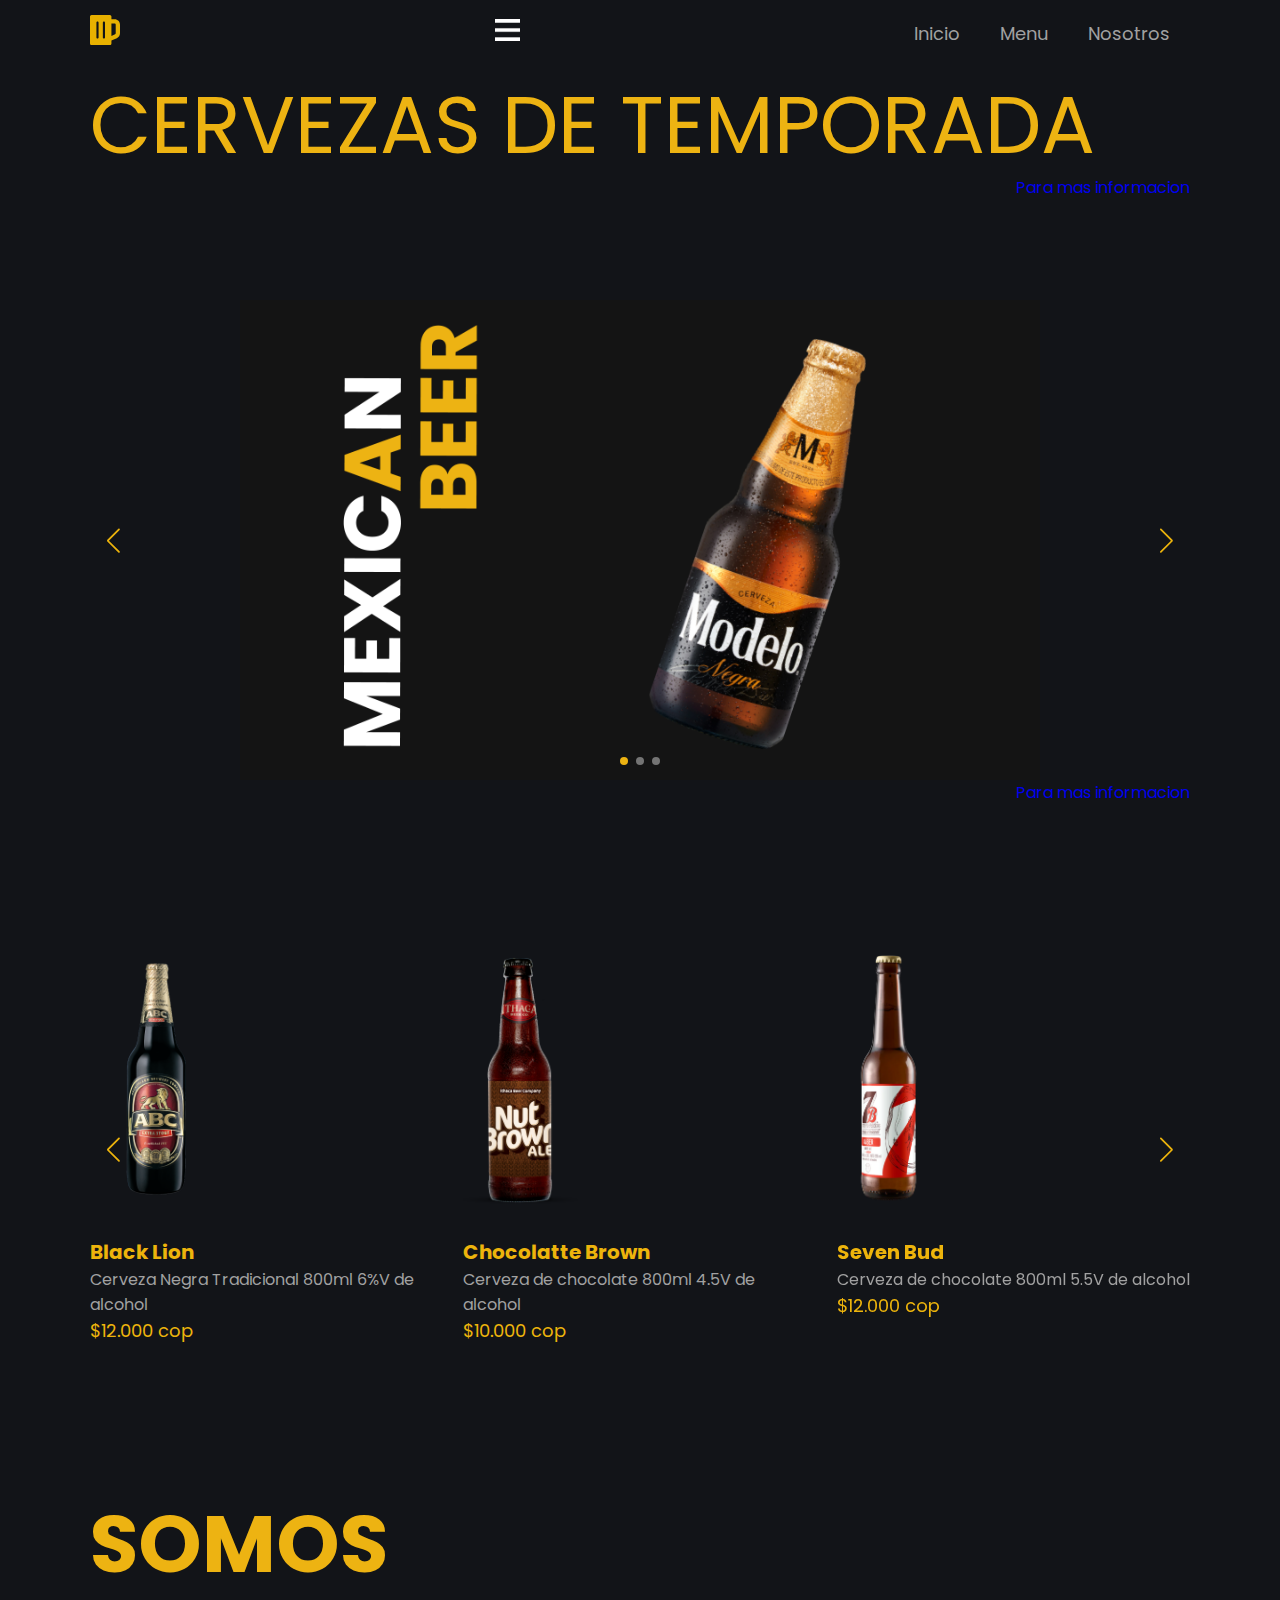
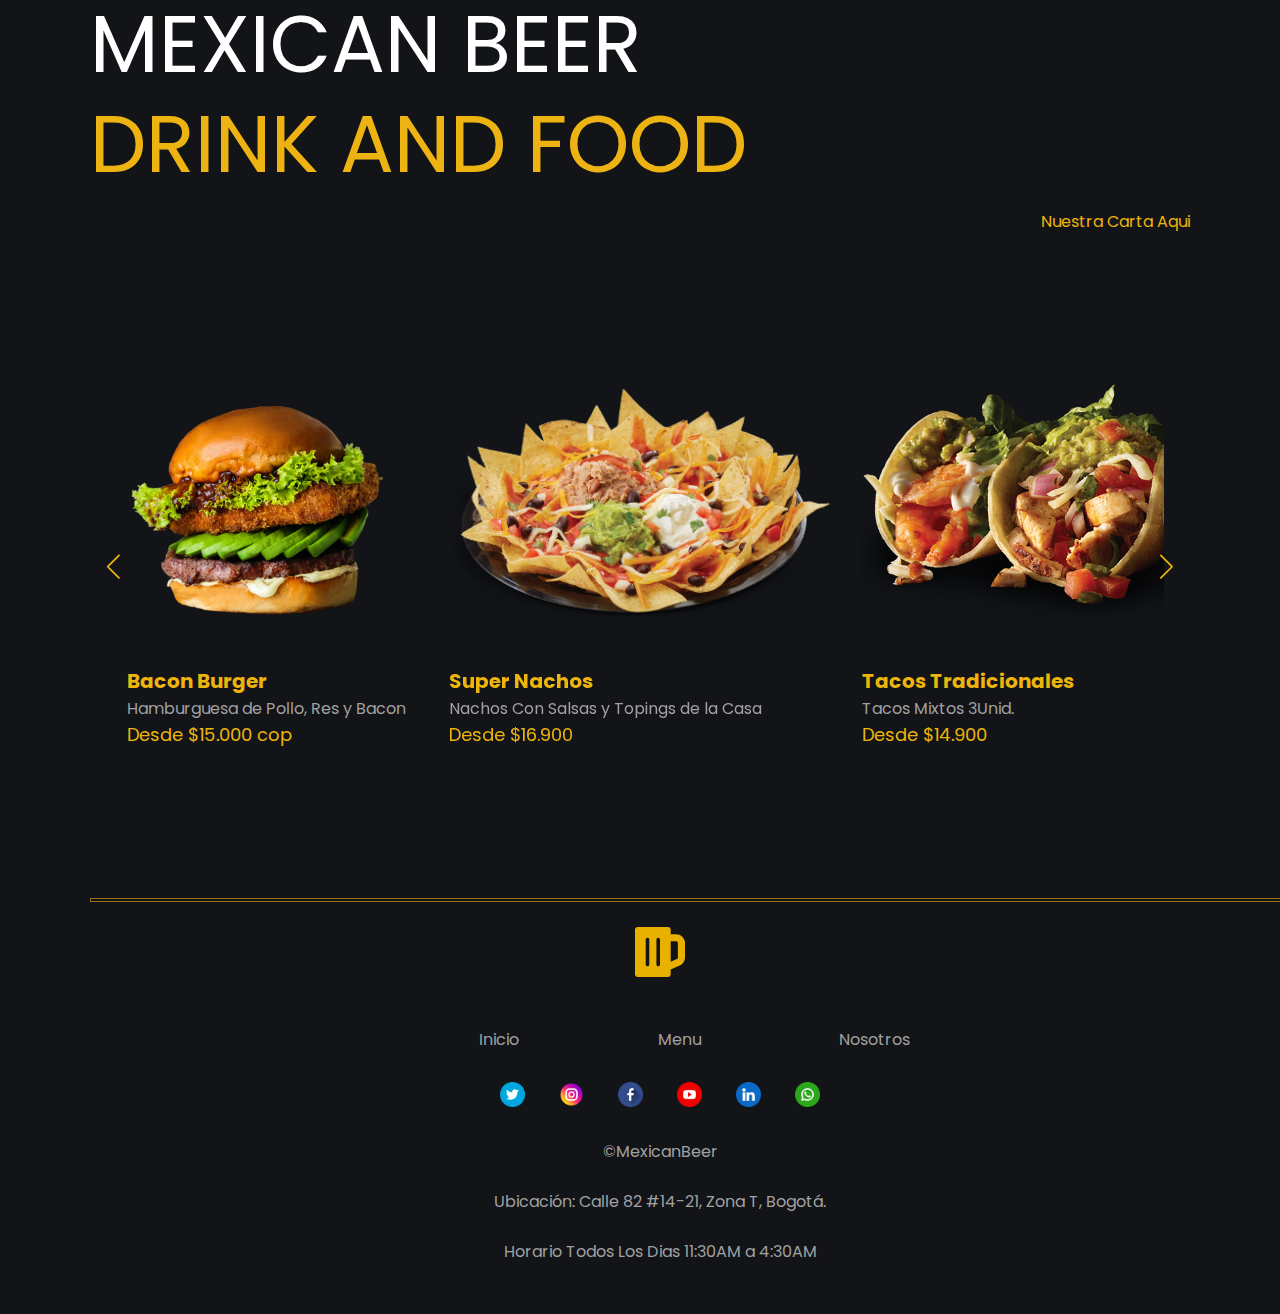
<file: ProyectoFinalFundamentosWeb/index.html>
<!DOCTYPE html>
<html lang="en">
<head>
    <meta charset="UTF-8">
    <meta name="viewport" content="width=device-width, initial-scale=1.0">
    <title>Mexican Beer</title>
    <link rel="icon" href="Img/icon-beer.png" type="image/png">
    <link rel="stylesheet" href="https://cdn.jsdelivr.net/npm/swiper/swiper-bundle.min.css" />
    <link rel="stylesheet" href="Css/Style.css">
</head>
<body>

    <head>
        <div class="menu container">
            <a href="#" class="logo"><img src="Img/logo.svg" alt=""></a>
            <input type="checkbox" id="menu" />
            <label for="menu">
                <img src="Img/menu.png" class="menu-icono" alt="">
            </label>
            <nav class="navbar">
                <ul>
                    <li><a href="index.html">Inicio</a></li>
                    <li><a href="Menu.html">Menu</a></li>
                    <li><a href="about.html">Nosotros</a></li>
                </ul>
            </nav>
        </div>

        <section class="Nosotros">
            <div class="nosotros-txt container">
                <br><br><br>
                <p> <span>Cervezas de temporada</span> </p>
                <div class="info container">
                    <a href="Menu.html" class="">Para mas informacion</a>
                </div>
            </div>
        </section>

        <div class="header-content container">

            <div class="swiper mySwiper-1">
                <div class="swiper-wrapper">
                    <div class="swiper-slide">
                        <img class="slider" src="Img/slider1.jpg" alt="">
                    </div>
                    <div class="swiper-slide">
                        <img class="slider" src="Img/slider2.jpg" alt="">
                    </div>
                    <div class="swiper-slide">
                        <img class="slider" src="Img/slider3.jpg" alt="">
                    </div>
                </div>
                <div class="swiper-button-next"></div>
                <div class="swiper-button-prev"></div>
                <div class="swiper-pagination"></div>
            </div>
            <a href="Menu.html" class="">Para mas informacion</a>
        </div>
      
    </head>

    <section class="bee">
        <div class="swiper mySwiper-2 container">
            <div class="swiper-wrapper">
                <div class="swiper-slide">
                    <div class="product">
                        <img src="Img/b1.png" alt="">
                        <div class="product-txt">
                            <h4>Black Lion</h4>
                            <p>Cerveza Negra Tradicional 800ml 6%V de alcohol</p>
                            <span class="price">$12.000 cop</span>
                        </div>
                    </div>
                </div>

                <div class="swiper-slide">
                    <div class="product">
                        <img src="Img/b2.png" alt="">
                        <div class="product-txt">
                            <h4>Chocolatte Brown</h4>
                            <p>Cerveza de chocolate 800ml 4.5V de alcohol</p>
                            <span class="price">$10.000 cop</span>
                        </div>
                    </div>
                </div>

                <div class="swiper-slide">
                    <div class="product">
                        <img src="Img/b3.png" alt="">
                        <div class="product-txt">
                            <h4>Seven Bud</h4>
                            <p>Cerveza de chocolate 800ml 5.5V de alcohol</p>
                            <span class="price">$12.000 cop</span>
                        </div>
                    </div>
                </div>

                <div class="swiper-slide">
                    <div class="product">
                        <img src="Img/b4.png" alt="">
                        <div class="product-txt">
                            <h4>Blue Ligth</h4>
                            <p>Cerveza Extra Suave 800ml 5.0V de alcohol</p>
                            <span class="price">$11.000 cop</span>
                        </div>
                    </div>
                </div>

                <div class="swiper-slide">
                    <div class="product">
                        <img src="Img/b5.png" alt="">
                        <div class="product-txt">
                            <h4>Allende Up</h4>
                            <p>Cerveza Irlandesa 800ml 9.1V de alcohol</p>
                            <span class="price">$10.000 cop</span>
                        </div>
                    </div>
                </div>

            </div>
            <div class="swiper-button-next"></div>
            <div class="swiper-button-prev"></div>


        </div>
    </section>
    <section class="Nosotros">
        <div class="nosotros-txt container">
            <h2>somos</h2>
            <p>Mexican Beer <br> <span>Drink And Food</span> </p>
            <div class="info container">
                <a href="Menu.html" class="enlace">Nuestra Carta Aqui</a>
            </div>
        </div>
    </section>

    <section class="bee">
        <div class="swiper mySwiper-2 container">
            <div class="swiper-wrapper">
                <div class="swiper-slide">
                    <div class="product">
                        <img src="Img/b6.png" alt="">
                        <div class="product-txt">
                            <h4>Bacon Burger</h4>
                            <p>Hamburguesa de Pollo, Res y Bacon</p>
                            <span class="price"> Desde $15.000 cop</span>
                        </div>
                    </div>
                </div>

                <div class="swiper-slide">
                    <div class="product">
                        <img src="Img/b7.png" alt="">
                        <div class="product-txt">
                            <h4>Super Nachos</h4>
                            <p>Nachos Con Salsas y Topings de la Casa</p>
                            <span class="price">Desde $16.900</span>
                        </div>
                    </div>
                </div>

                <div class="swiper-slide">
                    <div class="product">
                        <img src="Img/b8.png" alt="">
                        <div class="product-txt">
                            <h4>Tacos Tradicionales</h4>
                            <p>Tacos Mixtos 3Unid.</p>
                            <span class="price">Desde $14.900</span>
                        </div>
                    </div>
                </div>

                <div class="swiper-slide">
                    <div class="product">
                        <img src="Img/b9.png" alt="">
                        <div class="product-txt">
                            <h4>Burritos Mexicanos</h4>
                            <p>Burritos de Carnes y Pico de Gallo</p>
                            <span class="price">Desde $14.900</span>
                        </div>
                    </div>
                </div>

               

            </div>
            <div class="swiper-button-next"></div>
            <div class="swiper-button-prev"></div>


        </div>
    </section>


    <footer class="footer container">
        <hr>
        <br>
        <div class="footer-txt">
            <img src="Img/logo.svg" alt="">
            <div class="links">
                <ul>
                    <li><li><a href="index.html">Inicio</a></li></li>

                    <li><li><a href="Menu.html">Menu</a></li></li>

                    <li><li><a href="about.html">Nosotros</a></li></li>


                </ul>
                <div class="socials">
                    
                     <!-- Twitter -->
                    <a href="https://twitter.com/tu-cuenta-de-twitter" target="_blank">
                        <img src="Img/twitter.png" alt="Twitter">
                    </a>

                    <!-- Instagram -->
                    <a href="https://www.instagram.com/tu-cuenta-de-instagram" target="_blank">
                        <img src="Img/instagram.png" alt="Instagram">
                    </a>

                    <!-- Facebook -->
                    <a href="https://www.facebook.com/tu-pagina-de-facebook" target="_blank">
                        <img src="Img/facebook.png" alt="Facebook">
                    </a>

                    <!-- YouTube -->
                    <a href="https://www.youtube.com/tu-canal-de-youtube" target="_blank">
                        <img src="Img/youtube.png" alt="YouTube">
                    </a>

                    <!-- LinkedIn -->
                    <a href="https://www.linkedin.com/in/tu-perfil-de-linkedin" target="_blank">
                        <img src="Img/linkedin.png" alt="LinkedIn">
                    </a>

                    <!-- WhatsApp -->
                    <a href="https://wa.me/tu-numero-de-whatsapp" target="_blank">
                        <img src="Img/whatsapp.png" alt="WhatsApp">
                    </a>



                </div>
                <div><p>©MexicanBeer</p></div>
                <div><p>Ubicación: Calle 82 #14-21, Zona T, Bogotá.</p></div>
                <div><p>Horario Todos Los Dias 11:30AM a 4:30AM</p></div>
                
            </div>
        </div>
    </footer>
    

   
     
    <script src="https://cdn.jsdelivr.net/npm/swiper/swiper-bundle.min.js"></script>
    <script src="Js/script.js"></script>
</body>
</html>
</file>
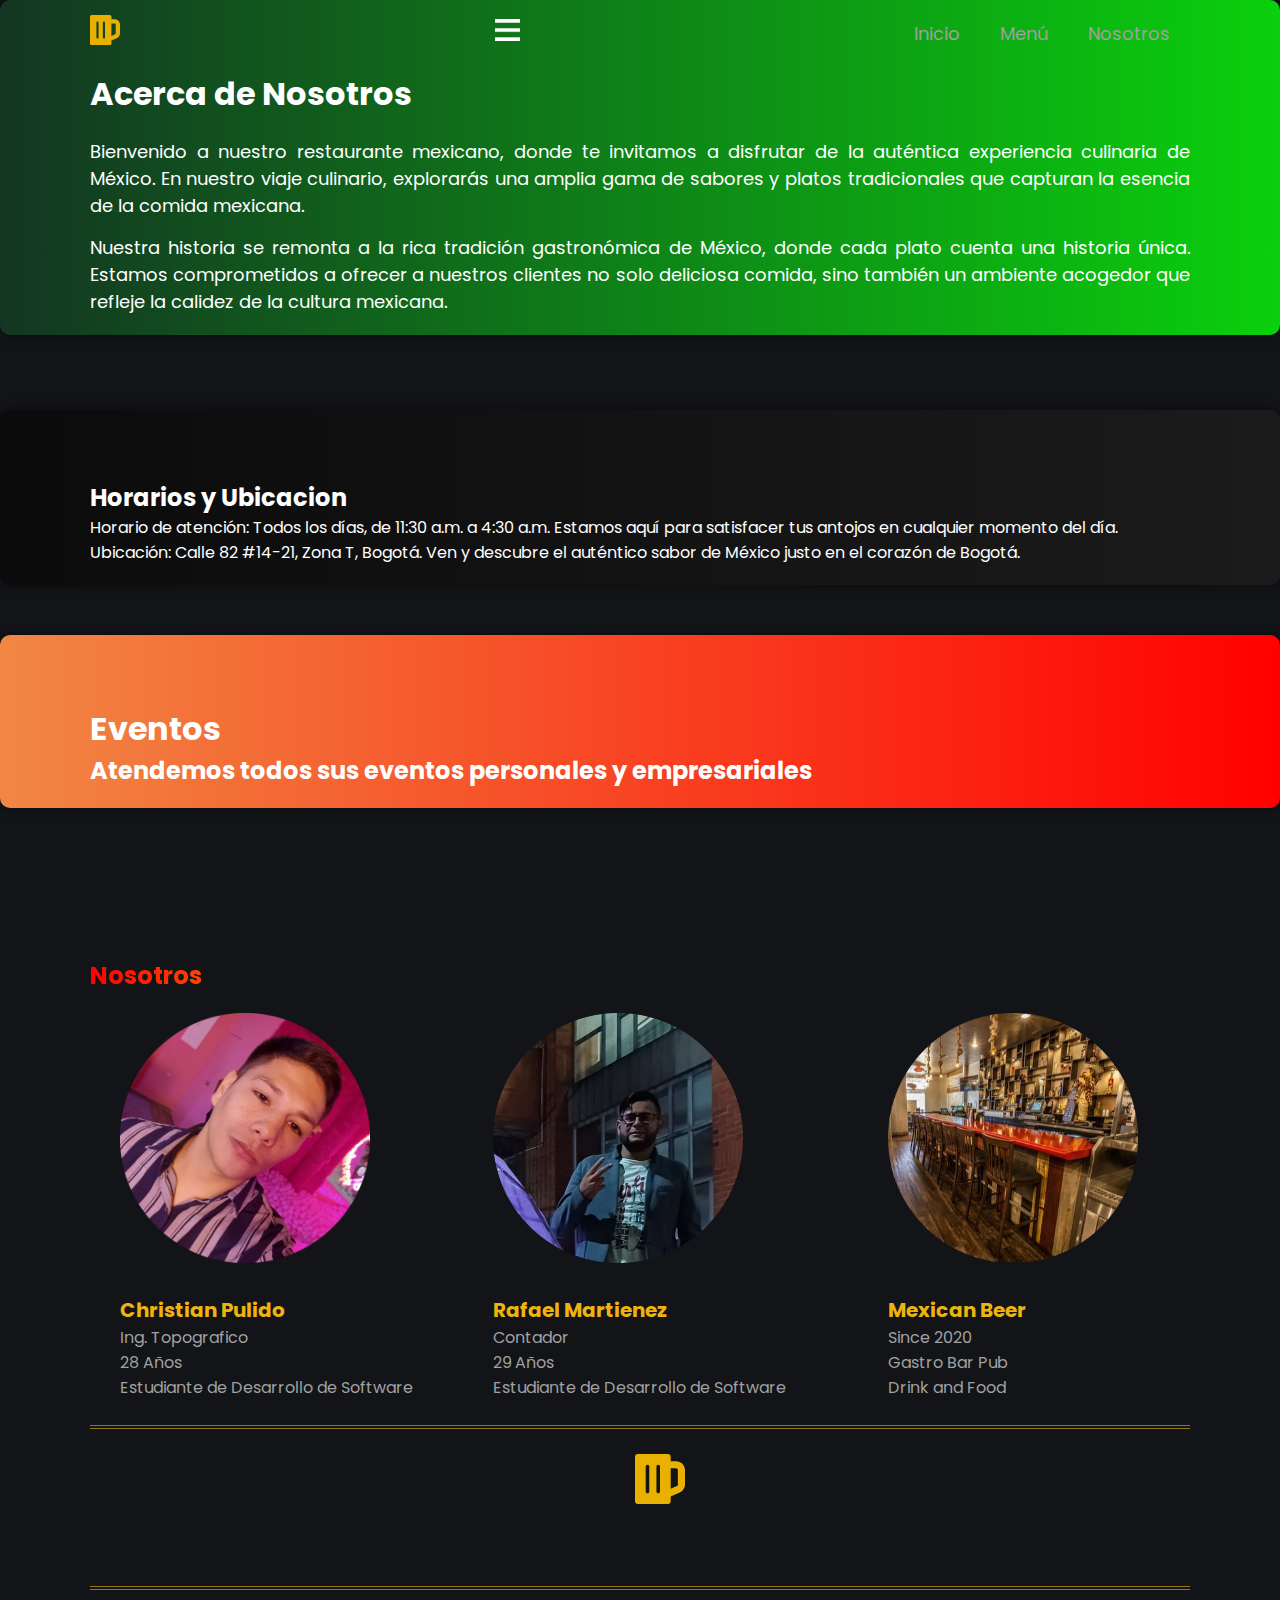
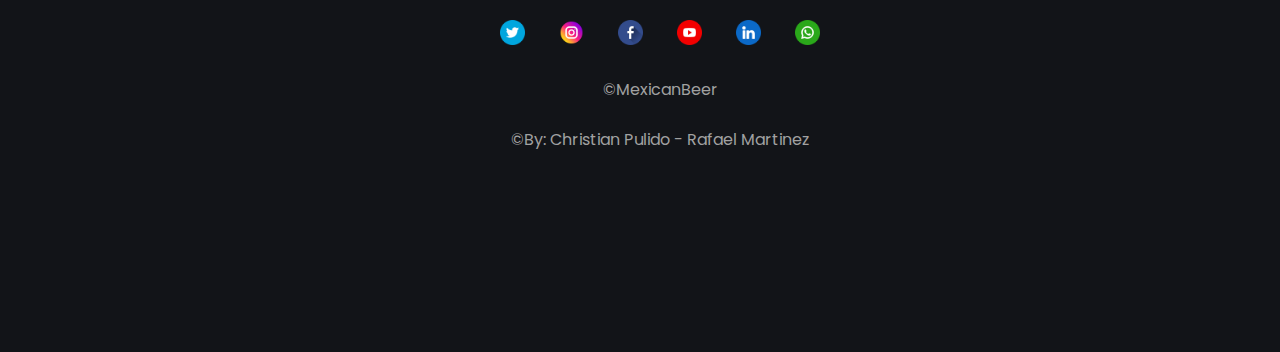
<file: ProyectoFinalFundamentosWeb/about.html>
<!DOCTYPE html>
<html lang="en">
<head>
    <meta charset="UTF-8">
    <meta name="viewport" content="width=device-width, initial-scale=1.0">
    <title>Nosotros</title>
    <link rel="icon" href="Img/icon-beer.png" type="image/png">
    <link rel="stylesheet" href="https://cdn.jsdelivr.net/npm/swiper/swiper-bundle.min.css" />
    <link rel="stylesheet" href="Css/Style.css">
</head>
<body>

    <header>
        <div class="menu container">
            <a href="#" class="logo"><img src="Img/logo.svg" alt=""></a>
            <input type="checkbox" id="menu" />
            <label for="menu">
                <img src="Img/menu.png" class="menu-icono" alt="">
            </label>
            <nav class="navbar">
                <ul>
                    <li><a href="index.html">Inicio</a></li>
                    <li><a href="Menu.html">Menú</a></li>
                    <li><a href="about.html">Nosotros</a></li>
                </ul>
            </nav>
        </div>
    </header>

    <section class="about">
        <div class="container">
            <br>
            <br>
          
            <h2>Acerca de Nosotros</h2>
            <p>Bienvenido a nuestro restaurante mexicano, donde te invitamos a disfrutar de la auténtica experiencia culinaria de México. En nuestro viaje culinario, explorarás una amplia gama de sabores y platos tradicionales que capturan la esencia de la comida mexicana.</p>

            <p>Nuestra historia se remonta a la rica tradición gastronómica de México, donde cada plato cuenta una historia única. Estamos comprometidos a ofrecer a nuestros clientes no solo deliciosa comida, sino también un ambiente acogedor que refleje la calidez de la cultura mexicana.</p>

        </div>
    </section>

    <br>
    <br>
    <br>

    <section class="about2">
        <div class="container">
            <br>
            <br>
          
            <h2>Horarios y Ubicacion</h2>

            <p>Horario de atención: Todos los días, de 11:30 a.m. a 4:30 a.m. Estamos aquí para satisfacer tus antojos en cualquier momento del día.</p>

            <p>Ubicación: Calle 82 #14-21, Zona T, Bogotá. Ven y descubre el auténtico sabor de México justo en el corazón de Bogotá.</p>
        </div>
    </section>

    <br>
    <br>
   

    <section class="about3">
        <div class="container">
            <br>
            <br>
           
            <h1>Eventos</h1>
            <h2>Atendemos todos sus eventos personales y empresariales</h2>


        </div>

    </section>

    <section class="menu-section">
       
        <div class="swiper mySwiper-2 container">
            <h2>Nosotros</h2>
            <div class="swiper-wrapper">
                <div class="swiper-slide">
                    <div class="product">
                        <img src="Img/F1.jpeg" alt="">
                        <div class="product-txt">
                            <h4>Christian Pulido</h4>
                            <p>Ing. Topografico </p>
                            <p>28 Años </p>
                            <p>Estudiante de Desarrollo de Software</p>
                        </div>
                    </div>
                </div>
                <div class="swiper-slide">
                    <div class="product">
                        <img src="Img/F2.jpeg" alt="">
                        <div class="product-txt">
                            <h4>Rafael Martienez </h4>
                            <p>Contador </p>
                            <p>29 Años </p>
                            <p>Estudiante de Desarrollo de Software</p>
                        </div>
                    </div>
                </div>
                
                <div class="swiper-slide">
                    <div class="product">
                        <img src="Img/F3.jpg" alt="">
                        <div class="product-txt">
                            <h4>Mexican  Beer</h4>
                            <p>Since 2020 </p>
                            <p>Gastro Bar Pub </p>
                            <p>Drink and Food</p>
                        </div>
                    </div>
                </div>
            <div class="swiper-button-next"></div>
            <div class="swiper-button-prev"></div>
        </div>

    <footer class="footer container">
        
    
        <div class="footer-txt">
            <br>
           
            <hr>
            <br>
           
            <a href="index.html">
                <img src="Img/logo.svg" alt="">
            </a>
            <div class="links">
                <ul>
                    <li><li><a href="index.html">Inicio</a></li></li>
                    <li><li><a href="Menu.html">Menu</a></li></li>
                    <li><li><a href="about.html">Nosotros</a></li></li>
                </ul>
        <hr>
                <div class="socials">
                    <!-- Twitter -->
                    <a href="https://twitter.com/tu-cuenta-de-twitter" target="_blank">
                        <img src="Img/twitter.png" alt="Twitter">
                    </a>

                    <!-- Instagram -->
                    <a href="https://www.instagram.com/tu-cuenta-de-instagram" target="_blank">
                        <img src="Img/instagram.png" alt="Instagram">
                    </a>

                    <!-- Facebook -->
                    <a href="https://www.facebook.com/tu-pagina-de-facebook" target="_blank">
                        <img src="Img/facebook.png" alt="Facebook">
                    </a>

                    <!-- YouTube -->
                    <a href="https://www.youtube.com/tu-canal-de-youtube" target="_blank">
                        <img src="Img/youtube.png" alt="YouTube">
                    </a>

                    <!-- LinkedIn -->
                    <a href="https://www.linkedin.com/in/tu-perfil-de-linkedin" target="_blank">
                        <img src="Img/linkedin.png" alt="LinkedIn">
                    </a>

                    <!-- WhatsApp -->
                    <a href="https://wa.me/tu-numero-de-whatsapp" target="_blank">
                        <img src="Img/whatsapp.png" alt="WhatsApp">
                    </a>

                </div>
                <div><p>©MexicanBeer</p></div>
                <div><p>©By: Christian Pulido - Rafael Martinez</p></div>
                
            </div>
        </div>
    </footer>

    <script src="https://cdn.jsdelivr.net/npm/swiper/swiper-bundle.min.js"></script>
    <script src="Js/script.js"></script>
</body>
</html>
</file>
<file: ProyectoFinalFundamentosWeb/Css/Style.css>
/* importa fuentes desde google fount*/

@import url('https://fonts.googleapis.com/css2?family=Poppins:wght@400;500;700;800&display=swap');

/* estilos */

* {
    margin: 0;
    padding: 0;
    box-sizing: border-box;
    text-decoration: none;
    list-style: none;
}

body{
    background-color: #121418;
    font-family: 'Poppins', sans-serif;
}

.container{
    max-width: 1100px;
    margin: 0 auto;

}
.menu-section{
    padding: 150px 0px;
}

.bee{
    padding: 150px 0px;
}

.swiper-slide{
    font-size: 18px;
    background-color: #121418;
    display: flex;
    justify-content: center;
    align-items: center;    
}

.swiper-button-prev::after{
    font-size: 25px;
}

.swiper-button-next::after{
    font-size: 25px;
}

.swiper-button-next{
    color: #edb40c;

}

.swiper-button-prev{
    color: #edb40c;
     
}

.swiper-pagination-bullet{
    background-color: #747474;
    opacity: 1;
}

.swiper-pagination-bullet-active{
    background-color: #edb312;
}

.menu{
    position: absolute;
    top: 0;
    left: 0;
    right: 0;
    display: flex;
    align-items: center;
    justify-content: space-between;
    z-index: 1000;
}

.menu .logo img{
    width: 30px;
}

.menu .navbar ul li{
    position: relative;
    float: left;
}

.menu .navbar ul li a{
    font-size: 18px;
    padding: 20px;
    color: #a1a1a1;
    display: block;
}

.menu .navbar ul li a:hover{
    color: aliceblue;
}

#menu{
    display: none;
}

.menu-icono{
    width: 25px;
}

menu label{
    cursor: pointer;
    display: none;
}

.header-content{
    text-align: right;
    margin-top: 100px;
}

.slider{
    width: 800px;
}

.enlace{
    display: inline-block;
    color: #edb40c;
    margin-top: 15px;
}

.product img {
    height: 250px;    
}

.product-txt{
    margin-top: 25px;
}
.product-txt h4{
    color: #edb40c;
    font-size: 20px;
    margin: 0;
}

.product-txt p{
    color: #a1a1a1;
    font-size: 16px;
    margin: 0;
}

.price {
    color: #edb40c;
}
 
.nosotros{
    padding: 80px 0px;
    background-image: linear-gradient(rgb(20,20,20,1),rgb(20,20,20,0.9)), url(Img/seccion.jpg);
    background-position: center bottom ;
    background-repeat:no-repeat ;
    background-size: cover;
}

.nosotros-txt h2{
    color: #edb312;
    font-size: 80px;
    font-weight: 800px;
    text-transform: uppercase;
    line-height: 100px;
}

.nosotros-txt p{
    color: #ffffff;
    font-size: 80px;
    font-weight: 800px;
    text-transform: uppercase;
    line-height: 100px;
}

.nosotros-txt span{
    color: #edb312;
    font-size: 80px;
    font-weight: 800px;
    text-transform: uppercase;
    line-height: 100px;
}

.info{
    text-align: right;
}
hr{
    padding: 1px;
    width: 4200px;
    border: 1px solid #edb3129a;
}

.footer-txt{
    padding-left: 40px;
    display: flex;
    flex-direction: column;
    align-items: center;
}

.footer-txt img {
    width: 50px;

}

.links{
    padding: 50px 0px;
    text-align: center;
}

.links ul{
    display: flex;
    justify-content: space-between;
    width: 500px;
}

.links p{
    color: #a1a1a1;
    margin-top: 25px;
}

.links ul li a {
    color: #a1a1a1;
}

.socials{
    margin-top: 30px;
}

.socials img{
    width: 25px;
    margin: 0 15px;
}






/* encabezado barra menus y responsivo*/

@media(max-width:991px){
    .menu{
        padding: 20px;
    }
    .menu label{
        display: initial;
    }
    .menu .navbar{
        position: absolute;
        top: 100%;
        left: 0;
        right: 0;
        background-color: #181818;
        display: none;
    }
    .menu .navbar ul li{
        width: 100%;
    }
    .menu .navbar ul li a {
        color: #ffffff;
    }
    .menu .navbar ul li a:hover{
        color: #bebebe;
    }
    #menu:checked ~ .navbar{
        display: initial;
    }
    .header-content{
        padding: 30px;
        margin-top: 70px;
    }
    .slider{
        width: 420px;
    }
    .enlace{
        font-size: 14px;
        margin-top: 25px;
    }
    .bee{
        padding: 50px 30px;
    }
    .product{
        text-align: center;
    }
    .nosotros{
        padding: 30px;
    }
    .nosotros-txt h2{
        font-size: 50px;
        line-height: 70px;
    }
    .nosotros-txt p{
        font-size: 50px;
        line-height: 70px;
    }
    .nosotros-txt span{
        font-size: 50px;
        line-height: 70px;
    }
    .footer{
        padding: 30px;
    }
    .links{
        padding: 20px 0px;
    }

    .links ul{
        flex-direction: column;
        width: 200px;
    }
    .links ul li a{
        display: block;
        margin-bottom: 15px;

    }

}

/*letra categoria menus*/

.menu-section h2 {
    background: linear-gradient(to right, #FF0000, #FF4500);
    -webkit-background-clip: text;
    color: transparent;
    display: inline-block; 
    margin-bottom: 20px; 
}



/*estilos about*/




.about {
    background: linear-gradient(to right, #133622, rgb(10, 208, 13));
    color: white;
    padding: 20px;
    border-radius: 10px;
    box-shadow: 0 0 10px rgba(0, 0, 0, 0.5);
    text-align: justify;
}
.about2 {
    background: linear-gradient(to right, #0b0b0b, rgb(27, 27, 27));
    color: white;
    padding: 20px;
    border-radius: 10px;
    box-shadow: 0 0 10px rgba(0, 0, 0, 0.5);
    text-align: justify;
}
.about3 {
    background: linear-gradient(to right, #f18744, rgb(255, 0, 0));
    color: white;
    padding: 20px;
    border-radius: 10px;
    box-shadow: 0 0 10px rgba(0, 0, 0, 0.5);
    text-align: justify;
}

.about h2 {
    font-size: 32px;
    margin-bottom: 20px;
}

.about p {
    font-size: 18px;
    line-height: 1.5;
    margin-bottom: 15px;
}

.about p:last-child {
    margin-bottom: 0;
}
</file>
